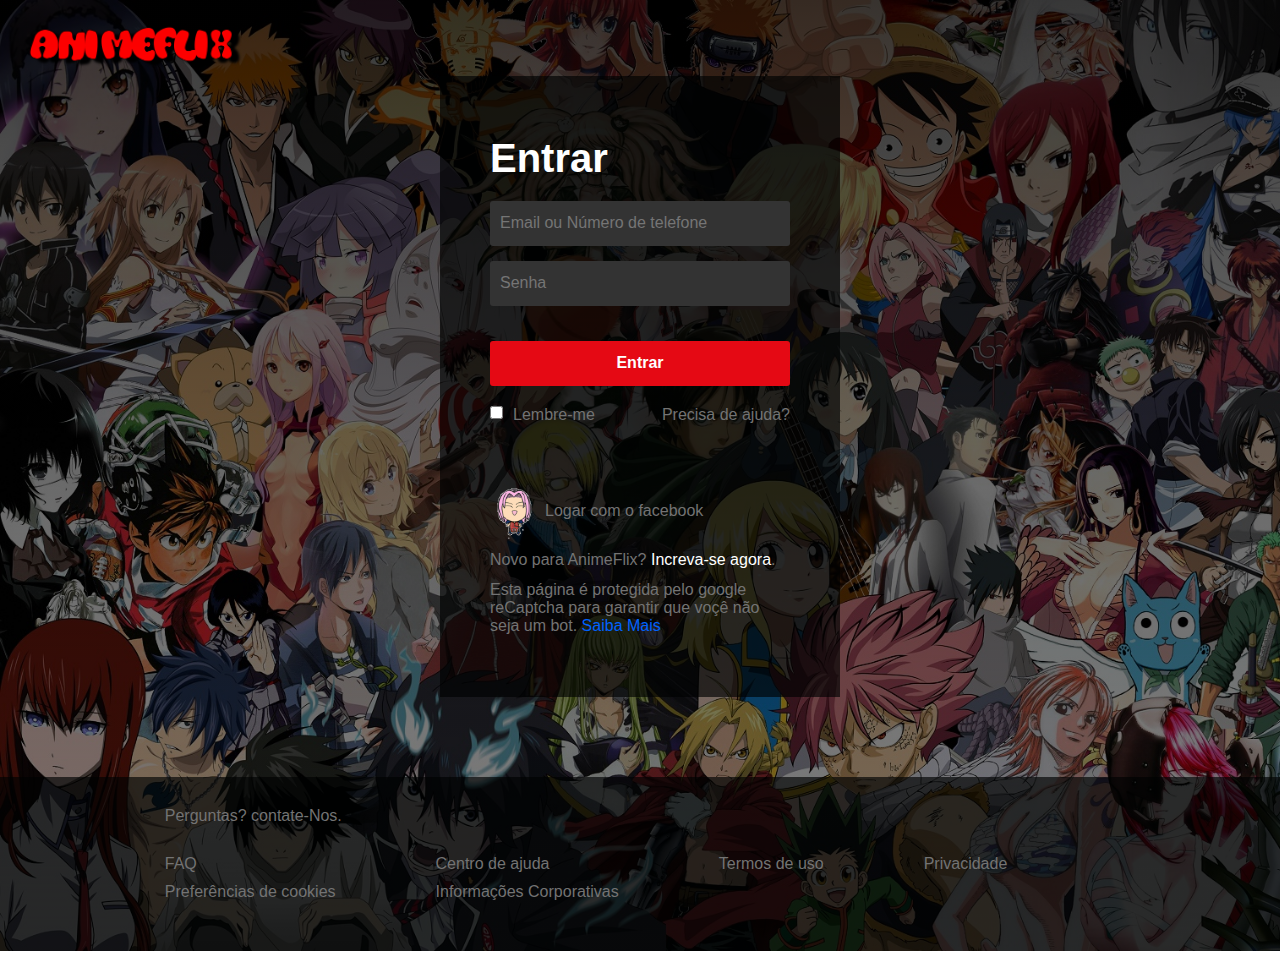
<file: login.html>
<!DOCTYPE html>
<html lang="pt-br">

<head>
    <!-- Global site tag (gtag.js) - Google Analytics -->
    <script async src="#"></script>
    <script>
        window.dataLayer = window.dataLayer || [];
        function gtag() { dataLayer.push(arguments); }
        gtag('js', new Date());

        gtag('config', 'G-DD4JYFYVWP');
    </script>
    <meta charset="UTF-8">
    <meta name="author" content="Caique Augusto">
    <meta name="description" content="Este clone da Netfix,foi modificado por Caique Augusto, dia 19 de março de 2023 com intuito de exercitar os conceitos aprendidos sobre html,css e js">
    <meta http-equiv="X-UA-Compatible" content="IE=edge">
    <meta name="viewport" content="width=device-width, initial-scale=1.0">
    <link rel="stylesheet" href="css/style.css">
    <link rel="shortcut icon" href="img/a.png" type="image/x-png">
    <title>AnimeFlix Brasil</title>
</head>

<body id="corpo">
    <div class="container">
        <nav>
            <div class="logo" style="width: 100%;">
                <a href="login.html" title="Login"><img title="Login" src="img/animeflix1.png" style="width: 220px;"></a>
            </div>
        </nav>
        <div class="group-form">
            <form>
                <h1>Entrar</h1>
                <div class="form-g">
                    <div>
                        <input type="text" placeholder="Email ou Número de telefone" required>
                    </div>
                    <div>
                        <input type="password" placeholder="Senha" required>
                    </div>
                    <button>Entrar</button>
                    <div class="form-footer">
                        <input type="checkbox" id="check">
                        <label style="margin-left: 10px;" for="check">Lembre-me</label>
                        <p>Precisa de ajuda?</p>
                        <div class="clear"></div>
                    </div>
                </div>
            </form>
            <div class="box-description">
                <a href=""><img src="img/naruto-zalen.gif" alt="Logar com o facebook"> Logar com o facebook</a>
                <p>Novo para AnimeFlix?<span> Increva-se agora</span>.</p>
                <p>Esta página é protegida pelo google reCaptcha para garantir que voçê não seja um bot. <a
                        href="#">Saiba Mais</a></p>
            </div>
        </div>
    </div>
    <footer class="footer-login">
        <div class="box-footer">
            <div class="container">
                <p>Perguntas? contate-Nos.</p>
                <div class="box-single">
                    <div class="box-single-footer">
                        <ul>
                            <li>FAQ</li>
                            <li>Preferências de cookies</li>
                        </ul>
                    </div>
                    <div class="box-single-footer">
                        <ul>
                            <li>Centro de ajuda</li>
                            <li>Informações Corporativas</li>
                        </ul>
                    </div>
                    <div class="box-single-footer">
                        <ul>
                            <li>Termos de uso</li>
                        </ul>
                    </div>
                    <div class="box-single-footer">
                        <ul>
                            <li>Privacidade</li>
                        </ul>
                    </div>
                </div>
            </div>
        </div>
    </footer>
    </body>
</html>
</file>
<file: css/style.css>
* {
    margin: 0;
    padding: 0;
    box-sizing: border-box;
    font-family: Arial, Helvetica, sans-serif;
}

.container {
    max-width: 1300px;
    margin: 0 auto;
    padding: 0 2%;
}

html,
body {
    width: 100%;
}

.body {
    background-color: rgb(33, 33, 33);
}


.w50 {
    width: 50%;
    float: left;
}

.clear {
    clear: both;
}

/* Header */
body>header {
    background-image: linear-gradient(to bottom, rgba(0, 0, 0, 0.781), rgba(0, 0, 0, 0.158)), linear-gradient(to top, rgba(3, 3, 3, 0.432), rgba(10, 9, 9, 0.007)), url(../img/backgroud-body.jpg);
    background-position: center;
    background-size: cover;
    background-repeat: no-repeat;
    
}

.logo img {
    margin-top: 30px;
    width: 250px;
}

nav {
    margin-top: -7px;
    display: flex;
    align-items: center;
    justify-content: space-between;
}

nav .sign-in button {
    background-color: #e50914;
    line-height: normal;
    padding: 7px 17px;
    font-weight: 400;
    font-size: 1rem;
    color: white;
    border: 0;
    outline: none;
    border-radius: 3px;
    cursor: pointer;
}

header .container .banner {
    text-align: center;
    color: white;
    margin-top: 115px;
    padding-bottom: 150px;
}

header .container .banner h1 {
    font-size: 3.15rem;
    font-weight: bold;
}

header .container .banner p {
    font-size: 26px;
}

header .container .banner p:last-of-type {
    padding-top: 15px;
    font-size: 18px;
    padding-bottom: 10px;
}

.banner-footer {
    position: relative;
    display: flex;
    align-items: center;
    align-self: center;
    justify-content: center;
    padding: 0 5%;
}

.banner-footer input[type=email] {
    width: 500px;
    height: 50px;
    padding: 0 10px;
    position: relative;
    outline: none;
    border: none;
    border-bottom-left-radius: 3px;
    border-top-left-radius: 3px;
}

::selection {
    background-color: red;
    color: white;
}

.banner-footer button {
    width: 150px;
    height: 50px;
    outline: none;
    border: none;
    padding: 0 10px;
    background-color: rgb(245, 29, 15);
    color: white;
    font-size: 25px;
    border-bottom-right-radius: 3px;
    border-top-right-radius: 3px;
    cursor: pointer;
}

/* Fim Header */
/* Sessaõ 1 */
.sessao-1 {
    padding: 45px 10px 60px 10px;
    background-color: black;
    color: white;
    margin: 10px 0;
}

.container-sessao {
    position: relative;
    max-width: 1000px;
    display: flex;
    align-items: center;
    padding: 0 3%;
    margin: 0 auto;
}

.container-sessao-4 {
    position: relative;
    max-width: 1000px;
    padding: 0 3%;
    margin: 0 auto;
    display: flex;
    align-items: center;
}

.sessao-1 .container-sessao {
    align-items: center;
}

.sessao-1 .container-sessao .sessao-1-descricao {
    margin-left: -3rem;
    margin-right: 4rem;
    margin-top: 50px;
}

.sessao-1 .container-sessao .sessao-1-descricao h1 {
    font-weight: bold;
    font-size: 55px;
    margin-bottom: 20px;
}

.sessao-1 .container-sessao .sessao-1-descricao h3 {
    font-weight: lighter;
    font-size: 25px;
}

.sessao-1 .container-sessao .sessao-1-img {
    position: relative;
}

.sessao-1-img img {
    position: absolute;
    left: 0;
    top: 0;
    width: 460px;
}

.sessao-1-img video {
    height: 295px;
    width: 350px;
    margin-left: 20px;
    margin-left: 60px;
    margin-top: 20px;
}

/*  Fim Sessão 1*/
/* sessao 2 */
.sessao-2 {
    background-color: black;
    color: white;
    margin: 10px 0;
    padding-bottom: 20px;
}

.sessao-2 .container-sessao {
    align-items: center;
}

.sessao-2-img {
    position: relative;
}

.sessao-2-img>img {
    width: 410px;
    margin-left: -100px;
}

.sessao-2-img-footer {
    position: absolute;
    top: 205px;
    left: -45px;
    margin: 0 auto;
    display: flex;
    align-items: center;
    padding: 5px;
    border-radius: 10px;
    background-color: black;
    border: 2px solid rgb(62, 61, 61);
}

.sessao-2-img-footer img {
    width: 10px;
    margin: 0 5px;
    height: 25px;
    margin-top: 40px;
}

.sessao-2-img-footer .sessao-2-img-footer-content {
    margin-left: 6px;
}

.sessao-2-img-footer .sessao-2-img-footer-content p {
    margin: 2px 0;
    font-size: 18px;
}

.sessao-2-img-footer .sessao-2-img-footer-content p:last-of-type {
    color: rgb(0, 112, 232);
}

.sessao-2-img-footer img:last-of-type {
    width: 50px;
    height: 50px;
    margin-left: 20px;
}

.sessao-2-descricao {
    margin-left: 100px;
    margin-right: -4rem;
    margin-top: 50px;
}

.sessao-2-descricao h1 {
    font-weight: bold;
    font-size: 50px;
    margin-bottom: 20px;
}

.sessao-2-descricao h3 {
    font-weight: lighter;
    font-size: 25px;
}

/* Fim sessao 2 */
/* Sessao 3 */
.sessao-3 .container-sessao {
    padding: 30px 10px;
}

.sessao-3 .container-sessao .sessao-3-descricao {
    width: 64%;
}

.sessao-3 .container-sessao .sessao-3-descricao h1 {
    font-size: 45px;
    margin: 5px 0;
}

.sessao-3 .container-sessao .sessao-3-descricao p {
    font-size: 25px;
    margin: 15px 0;
}

/* Fim Sessao 3 */
/* sessao 4 */
.sessao-4 {
    background-color: black;
    color: white;
}

.sessao-4 .container-sessao-4 .sessao-4-img {
    margin-left: -100px;
}

.sessao-4 .container-sessao-4 .sessao-4-img img {
    width: 550px;
}

.sessao-4 .container-sessao-4 .sessao-4-descricao {
    margin-left: 150px;
}

.sessao-4 .container-sessao-4 .sessao-4-descricao h1 {
    font-size: 45px;
    margin-bottom: 15px;
}

.sessao-4 .container-sessao-4 .sessao-4-descricao h3 {
    font-size: 30px;
    font-weight: lighter;
}

/* Fim sessao 4 */
/* sessao 5 */
.mt-10 {
    margin-top: 10px;
}

.sessao-5 {
    padding: 30px 2%;
    background-color: black;
    text-align: center;
    color: white;
}

.sessao-5 .container .box-sessao-5>h1 {
    margin: 20px 0;
    font-size: 50px;
}

/*accordion*/
.accordion {
    margin: 0 auto;
    max-width: 800px;
}

.accordion__title {
    font-weight: 400;
    margin-top: .15rem;
    transition: .2s;
    font-size: 30px;
}

.accordion__header {
    background-color: rgb(48, 48, 48);
    display: flex;
    align-items: center;
    justify-content: space-between;
    padding: 15px;
    cursor: pointer;
}

.accordion__description {
    font-size: 20px;
    padding: 20px;
}

.accordion__icon {
    font-size: 1.5rem;
    height: max-content;
    transition: .3s;
    fill: white;
    width: 35px;
    transform: rotate(45deg);
}

.accordion__item {
    margin: 8px 0;
    border-radius: .25rem;
    position: relative;
    transition: all .25s ease;
}

.accordion__item::after {
    content: '';
    width: 5px;
    height: 100%;
    position: absolute;
    top: 0;
    left: 0;
    border-radius: .25rem 0 0 .25rem;
}

.accordion__content {
    margin-top: 2px;
    background-color: rgb(48, 48, 48);
    overflow: hidden;
    height: 0;
    transition: all .25s ease;
}

.accordion__content p {
    text-align: left;
}

.accordion-open .accordion__icon {
    transform: rotate(90deg);
}

.sessao-5-email .container .email {
    margin-top: 40px;
    margin: 0 auto;
}

.sessao-5-email .container .email p {
    margin-top: 50px;
    margin-bottom: 20px;
}

/*Fim sessao 5*/
/*footer*/
.footer {
    margin-top: 10px;
    background-color: black;
    color: rgb(89, 89, 87);
    padding: 20px;
}

.box-footer .container>p {
    margin: 10px 0 20px 0;
}

.box-footer .container {
    max-width: 1000px;
}

.box-single {
    display: flex;
}

.box-single .box-single-footer {
    margin-right: 45px;
    margin-bottom: 20px;
}

.box-single .box-single-footer ul {
    list-style: none;
}

.box-single .box-single-footer li {
    margin: 10px 0;
    cursor: pointer;
}

/* Fim footer */
/*Responsivo*/
@media (max-width:1000px) {
    .box-footer .container .box-single {
        flex-wrap: wrap;
    }

    .container-sessao-4 {
        display: inline-block;
    }

    .sessao-4 .container-sessao-4 .sessao-4-img {
        margin-left: 0px;
    }

    .sessao-4 .container-sessao-4 .sessao-4-descricao {
        margin-top: 20px;
        margin-left: 0;
        text-align: center;
        margin-bottom: 30px;
    }

    .sessao-4 .container-sessao-4 .sessao-4-img img {
        width: 100%;
    }

    .sessao-1-img {
        width: 100%;
        display: none;
    }

    .w50 {
        width: 100%;
        float: none;
    }

    .w50 img {
        width: 100%;
    }

    .sessao-2-img>img {
        margin-left: 0;
        width: 100%;
    }

    .sessao-2-img-footer {
        left: 45px;
    }

    .sessao-2-img-footer {
        position: absolute;
        top: 50%;
        left: 50%;
        transform: translate(-50%, -50%);
        align-items: center;
        padding: 5px;
        margin-top: 130px;
    }

    .sessao-3 .container-sessao .sessao-3-descricao {
        text-align: center;
    }

    .sessao-1 .container-sessao .sessao-1-descricao {
        text-align: center;
        margin-left: 0;
        margin-right: 0;
        margin-top: 50px;
    }

    .sessao-2 .container-sessao .sessao-2-descricao {
        margin-left: 0;
        margin-right: 0;
        margin-top: 100px;
        text-align: center;
        padding-bottom: 30px;
    }

    .container-sessao,
    .banner-footer {
        flex-direction: column;
    }

    .banner-footer button {
        margin-top: 10px;
        border-radius: 3px;
    }

    .banner-footer input[type=email] {
        border-radius: 3px;
    }

    div.sessao-2-descricao h1 {
        margin-top: 20px;
    }
}

@media (max-width:620px) {
    .banner-footer input[type=email] {
        width: 100%;
    }
}

@media (max-width:390px) {
    .sessao-5 .container .box-sessao-5>h1 {
        font-size: 2rem;
    }
}
@media (max-width:300px){
    .sessao-3 .container-sessao .sessao-3-descricao h1{
        font-size: 35px;
    }
}
/*Fim Responsivo*/
/* <========Login===========> */
#corpo {
    background-image:
        linear-gradient(to bottom, rgba(0, 0, 0, 0.781), rgba(0, 0, 0, 0.158)),
        linear-gradient(to top, rgba(0, 0, 0, 0.432), rgba(0, 0, 0, 0.007)),
        url(../img/backgroud.jpg);
    background-repeat: no-repeat;
    background-size: cover;
    animation: deslocar 20s linear infinite;
}

.group-form {
    background-color: rgba(0, 1, 1, 0.658);
    max-width: 400px;
    margin: 0 auto;
    padding: 50px;
    color: rgb(115, 115, 115);
}

.group-form form h1 {
    margin: 10px 0 20px 0;
    color: white;
    font-size: 40px;
}

.group-form form .form-g input[type=text],
.group-form form .form-g input[type=password] {
    width: 100%;
    background-color: rgb(51, 51, 51);
    outline: none;
    border: none;
    height: 45px;
    margin-bottom: 15px;
    padding: 10px;
    border-radius: 3px;
    font-size: 16px;
    color: rgb(115, 115, 115);
}

.group-form form .form-g button {
    width: 100%;
    background-color: rgb(229, 9, 20);
    outline: none;
    border: none;
    height: 45px;
    margin-top: 20px;
    padding: 10px;
    border-radius: 3px;
    font-size: 16px;
    color: white;
    font-weight: bold;
    cursor: pointer;
}

.group-form form .form-g .form-footer {
    margin-top: 20px;
}

.group-form form .form-g .form-footer input[type=checkbox] {
    float: left;
    outline: none;
    border: none;
}

.form-footer p {
    float: right;
}

.box-description {
    margin-top: 60px;
}

.box-description>a {
    text-decoration: none;
    color: rgb(115, 115, 115);
    display: flex;
    align-items: center;
    margin: 10px 0;
}

.box-description a img {
    width: 45px;
    margin-right: 10px;
    border-radius: 3px;
}

.box-description p {
    margin: 12px 0;
}

.box-description p span {
    color: white;
}

.box-description p:last-child a {
    color: rgb(0, 98, 255);
    text-decoration: none;
}

.footer-login {
    margin-top: 80px;
    padding: 20px;
    background-color: rgba(0, 1, 1, 0.658);
    color: rgb(115, 115, 115);
}

.footer-login .box-single-footer {
    margin-right: 100px;
}

@media (max-width:730px) {
    #corpo {
        background-image: none;
        background-color: black;
    }

    .group-form {
        background-color: rgba(0, 1, 1, 0.658);
        max-width: 100%;
        padding: 10px;
    }

    .box-description {
        margin-top: 20px;
    }
}

@keyframes deslocar {
    0% { background-position: 0 0; }
    100% { background-position: 100% 0; }
  }
/* <=======Fim Login========> */
</file>
